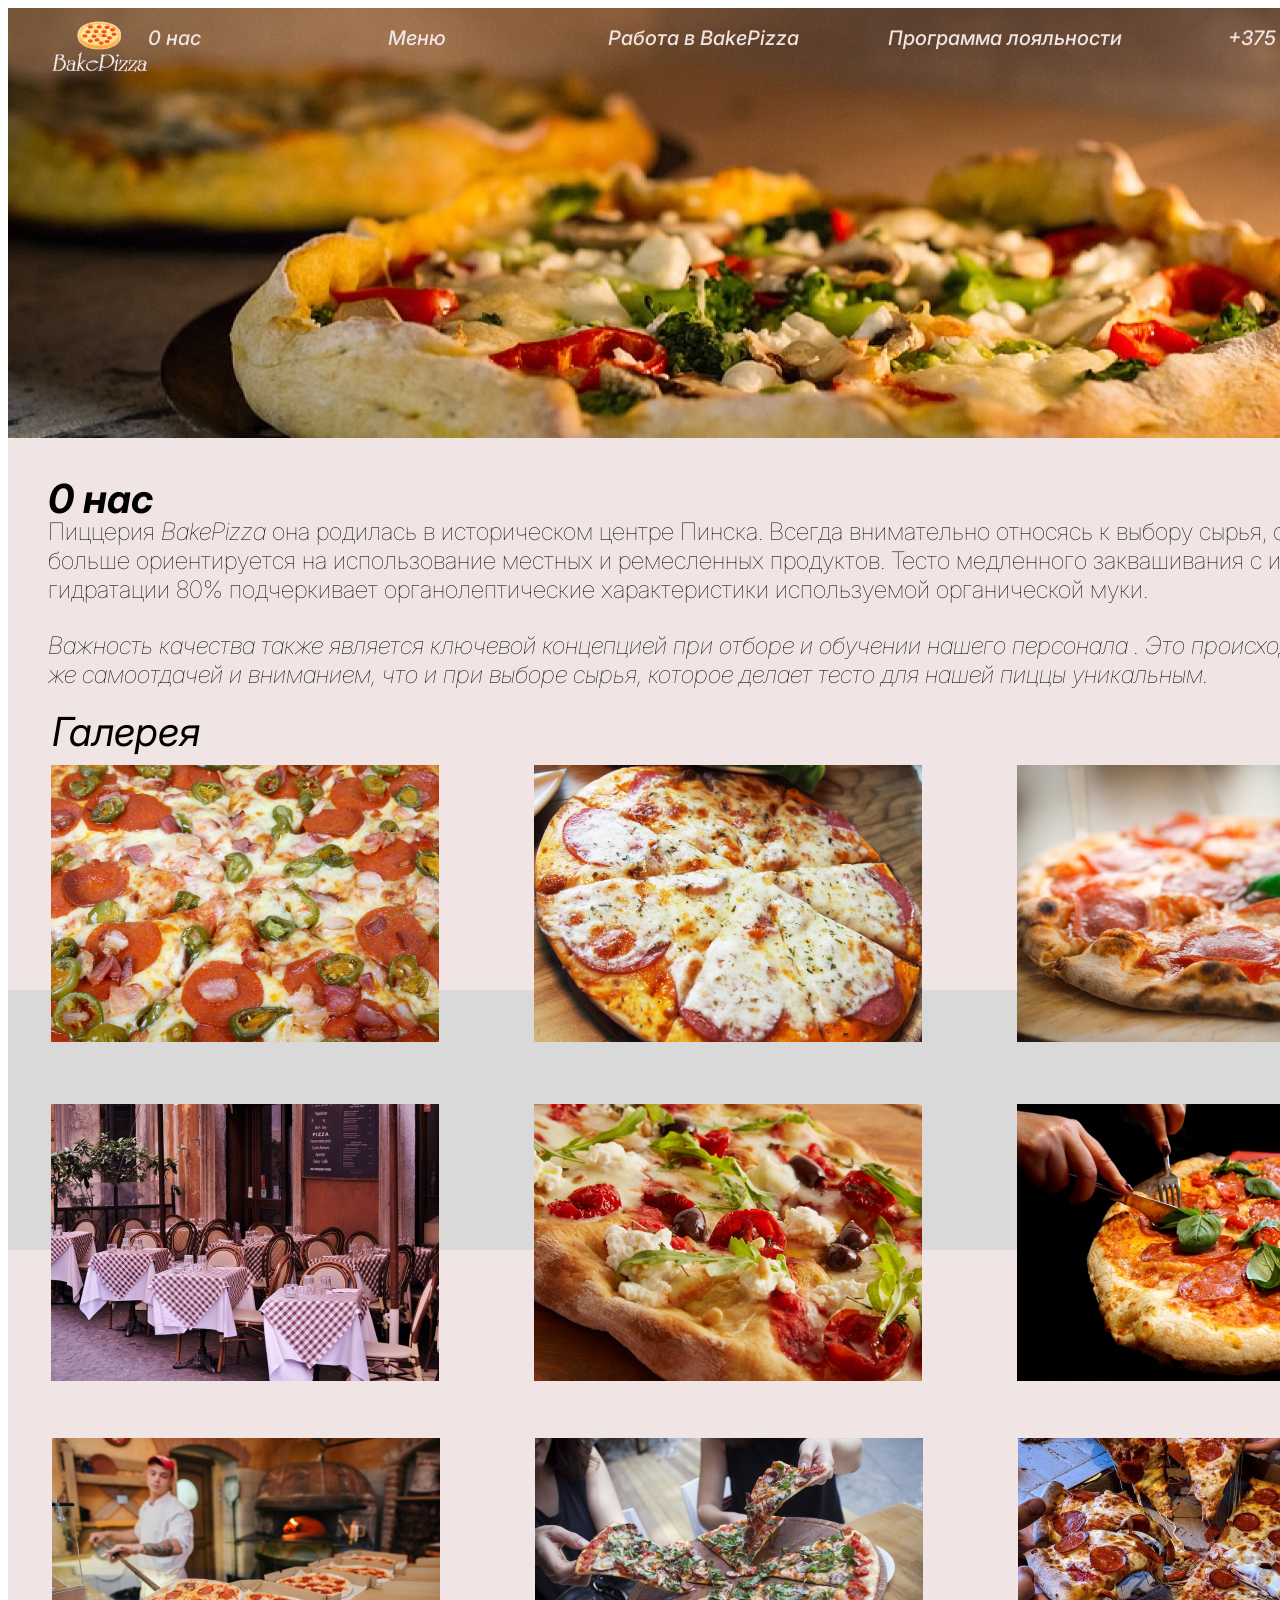
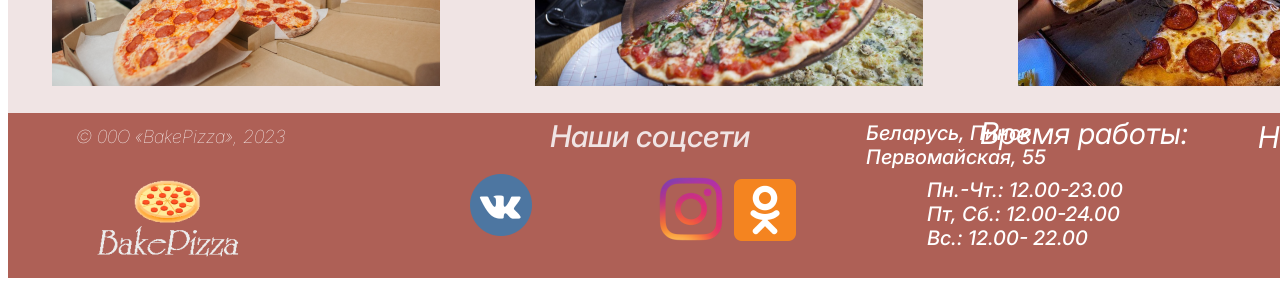
<file: index.html>
<!DOCTYPE html>
<html lang="en">

<head>
    <link rel="stylesheet" href="desk1.css">
    <meta charset="UTF-8">
    <meta http-equiv="X-UA-Compatible" content="IE=edge">
    <meta name="viewport" content="width=device-width, initial-scale=1.0">
    <title>Document</title>
</head>

<body>
    <div class="desktop-1-o-nas screen">
        <div class="overlap-group">
            <img class="rectangle-2 rectangle" src="img1/rectangle-2.png" alt="Rectangle 2" />
            <div class="phone inter-medium-ebb-20px"> +375 (29) 1234567 </div>
            <a href= "desk5.html">
            <div class="text-9 text inter-medium-ebb-20px">Программа лояльности</div></a>
            <a href= "desk4.html">
            <div class="bake-pizza inter-medium-ebb-20px">Работа в BakePizza</div></a>
            <a href="deks2.html">

            <div class="text-11 text inter-medium-ebb-20px">Меню</div></a>
            
            <a href="#text-1">
                <div class="text-12 text inter-medium-ebb-20px">0 нас</div></a>

            </a><img class="logoza-2" src="img1/logoza-2@2x.png" alt="logoza 2" />
        </div>
        <div class="overlap-group3">
            <h1 class="text-1 text inter-semi-bold-black-40px" id="text-1">0 нас</h1>
            <p class="bake-pizza-1">
                <span class="inter-thin-black-24px">Пиццерия </span><span class="span1">BakePizza</span><span
                    class="inter-thin-black-24px">
                    она
                    родилась в историческом центре Пинска. Всегда внимательно относясь к выбору сырья, о
                    все больше ориентируется на использование
                    местных и ремесленных продуктов. Тесто медленного заквашивания с индексом гидратации
                    80% подчеркивает органолептические
                    характеристики используемой органической муки.</span>
            </p>
            <p class="text-3 text inter-thin-black-24px">
                Важность качества также является ключевой концепцией при отборе и обучении нашего
                персонала . Это происходит с той же самоотдачей и
                вниманием, что и при выборе сырья, которое делает тесто для нашей пиццы уникальным.
            </p>
        </div>
        <div class="overlap-group2">
            <div class="text-2 text inter-semi-bold-black-40px">Галерея</div>
            <div class="rectangle-5 rectangle"></div>
            <img class="image-2" src="img1/image-2@2x.png" alt="image 2" /><img class="image-3"
                src="img1/image-3@2x.png" alt="image 3" /><img class="image-4" src="img1/image-4@2x.png"
                alt="image 4" /><img class="image-5" src="img1/image-5@2x.png" alt="image 5" /><img class="image-6"
                src="img1/image-6@2x.png" alt="image 6" /><img class="image-1-1" src="img1/image-1@2x.png"
                alt="image 1" />
        </div>
        <div class="image-container">
            <img class="image-1" src="img1/image-10@2x.png" alt="image 10" /><img class="image-1"
                src="img1/image-11@2x.png" alt="image 11" /><img class="image-12" src="img1/image-12@2x.png"
                alt="image 12" />
        </div>
        <div class="overlap-group1">
            <div class="flex-col">
                <div class="copyright">© 00О «BakePizza», 2023</div>
                <img class="logoza-3" src="/img1/logoza-3@2x.png" alt="logoza 3" />
            </div>
            <div class="overlap-group4">
                <div class="text-4 text">Наши соцсети</div>
                <a href=" https://imgur.com/gallery/BfN4TdT " target="_blank">
                    <div class="frame-3"></div>
                </a><a href=" https://imgur.com/gallery/pp8G8oS " target="_blank">
                    <div class="frame-1"></div>
                </a>
            </div>
            <div class="frame-2">
                <a href=" https://imgur.com/gallery/vfIRNFS " target="_blank"><img class="instagram_png3-1"
                        src="img1/instagram-png3-1@2x.png" alt="instagram_PNG 3 1" /></a>
                <p class="text-5 text inter-medium-white-20px">
                    Пн.-Чт.: 12.00-23.00<br />Пт, Сб.: 12.00-24.00<br />Вс.: 12.00-
                    22.00
                </p>
                <div class="text-6 text inter-medium-white-20px">Беларусь, Пинск<br />Первомайская, 55</div>
            </div>
            <div class="text-7 text inter-normal-white-30px">Время работы:</div>
            <div class="text-8 text inter-normal-white-30px">Наш адрес</div>
        </div>
    </div>

</body>

</html>
</file>
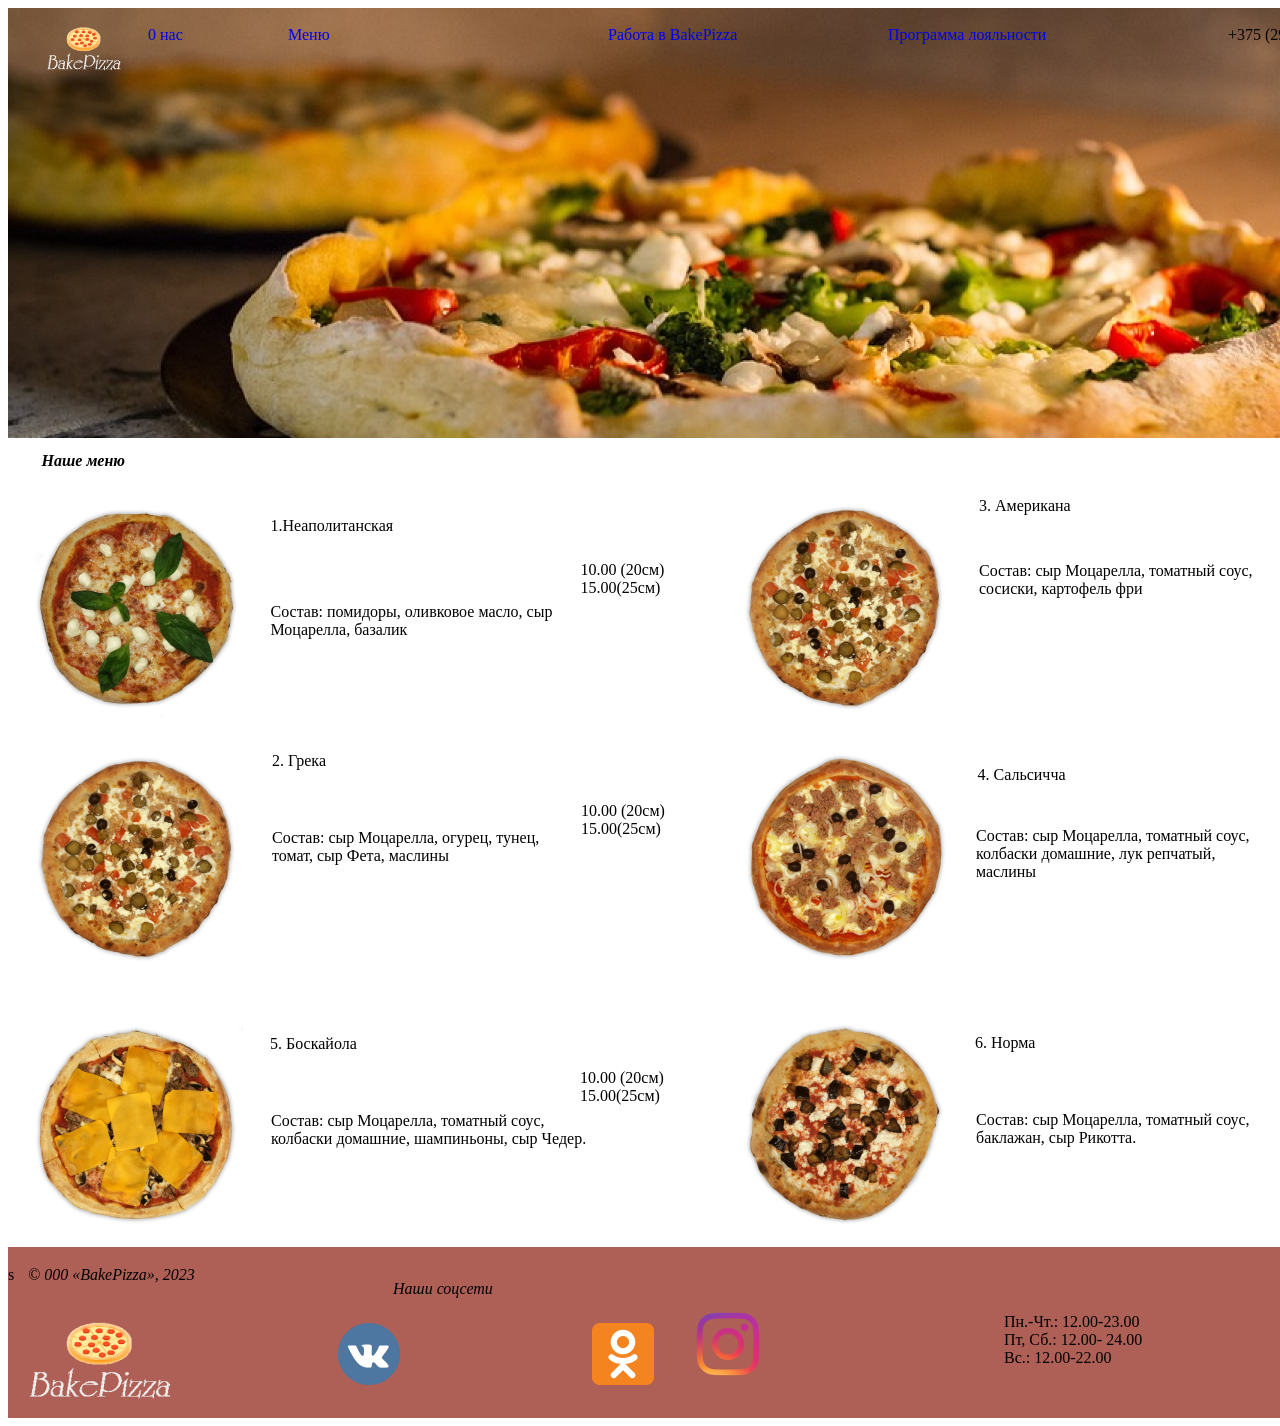
<file: deks2.html>
<!DOCTYPE html>
<html lang="en">

<head>
    <link rel="stylesheet" href="desk2.css">
    <meta charset="UTF-8">
    <meta http-equiv="X-UA-Compatible" content="IE=edge">
    <meta name="viewport" content="width=device-width, initial-scale=1.0">
    <title>Document</title>
</head>

<body>
    <div class="desktop-2-meniu screen">
        <div class="overlap-group">
            <img class="rectangle-6" src="img2/rectangle-6.png" alt="Rectangle 6" />
            <div class="phone inter-medium-ebb-20px"> +375 (29) 1234567 </div>
            <a href="desk4.html">
                <div class="text-25 inter-medium-ebb-20px">Программа лояльности</div>
            </a>
            <a href="desk4.html">
                <div class="bake-pizza inter-medium-ebb-20px">Работа в BakePizza</div>
            </a>
            <a href="deks2.html">
                <div class="text-27 inter-medium-ebb-20px">Меню</div>
            </a>
            <a href="index.html">
                <div class="text-28 inter-medium-ebb-20px">0 нас</div>
            </a>
            <img class="logoza-4" src="img2/logoza-3@2x.png" alt="logoza 4" />
        </div>
        <div class="flex-row">
            <div class="flex-col">
                <div class="overlap-group-container">
                    <div class="overlap-group8">
                        <div class="text-1 inter-medium-black-30px">1.Hеаполитанская</div>
                        <p class="text-3 inter-normal-black-20px">Состав: помидоры, оливковое масло, сыр
                            Моцарелла, базалик</p>
                        <div class="overlap-group3">
                            <h1 class="text-24">Наше меню</h1>
                            <img class="image-16 image-1" src="img2/image-16@2x.png" alt="image 16" />
                        </div>
                    </div>
                    <div class="overlap-group2">
                        <div class="text-10 inter-normal-black-20px">10.00 (20cм)<br />15.00(25cм)</div>
                        <img class="image" src="img2/image-8@2x.png" alt="image 9" />
                    </div>
                </div>
                <div class="flex-row-1 flex-row-3">
                    <img class="image-8 image-1" src="img2/image-8@2x.png" alt="image 8" />
                    <div class="text-container">
                        <div class="text-2 inter-medium-black-30px">2. Грека</div>
                        <p class="text-4 inter-normal-black-20px">Состав: сыр Моцарелла, огурец, тунец,
                            томат, сыр Фета, маслины</p>
                    </div>
                    <div class="overlap-group6">
                        <div class="text-11 inter-normal-black-20px">10.00 (20cм)<br />15.00(25cм)</div>
                        <img class="image" src="img2/image-13@2x.png" alt="image 13" />
                    </div>
                </div>
            </div>
            <div class="text-container-1">
                <div class="text-21 inter-medium-black-30px">3. Американа</div>
                <p class="text-22 inter-normal-black-20px">Состав: сыр Моцарелла, томатный соус,
                    сосиски, картофель фри</p>

                <div class="text-18 inter-medium-black-30px">4. Сальсичча</div>
                <p class="text-19 inter-normal-black-20px">
                    Состав: сыр Моцарелла, томатный соус, колбаски домашние, лук репчатый, маслины
                </p>
            </div>
            <div class="text-container-2">
                <div class="text-23 inter-normal-black-20px">10.00 (20cм)<br />15.00(25cм)</div>
                <div class="text-20 inter-normal-black-20px">10.00 (20cм)<br />15.00(25cм)</div>
            </div>
        </div>
        <div class="flex-row-2 flex-row-3">
            <img class="image-14 image-1" src="img2/image-14@2x.png" alt="image 14" />
            <div class="overlap-group9">
                <div class="text-12 inter-medium-black-30px">5. Боскайола</div>
                <div class="overlap-group4">
                    <p class="text-13 inter-normal-black-20px">
                        Состав: сыр Моцарелла, томатный соус, колбаски домашние, шампиньоны, сыр Чедер.
                    </p>
                    <div class="text-14 inter-normal-black-20px">10.00 (20cм)<br />15.00(25cм)</div>
                    <img class="image-15 image-1" src="img2/image-15@2x.png" alt="image 15" />
                </div>
            </div>
            <div class="overlap-group10">
                <div class="text-15 inter-medium-black-30px">6. Норма</div>
                <div class="text-container-3">
                    <p class="text-16 inter-normal-black-20px">Состав: сыр Моцарелла, томатный соус,
                        баклажан, сыр Рикотта.</p>
                    <div class="text-17 inter-normal-black-20px">10.00 (20cм)<br />15.00(25cм)</div>
                </div>
            </div>
        </div>
        <div class="overlap-group1">
            <div class="overlap-group7">
                <div class="text-5">Наши соцсети</div>s
                <a href="https://imgur.com/gallery/BfN4TdT" target="_blank">
                    <div class="frame-3">
                    </div>
                </a>
                <a href="https://imgur.com/gallery/pp8G8oS" target="_blank">
                    <div class="frame-1">
                    </div>
                </a>
                <div class="copyright">© 000 «BakePizza», 2023</div>
                <img class="logoza-3" src="img2/logoza-3@2x.png" alt="logoza 3" />
            </div>

            <div class="frame-2">
                <a href="https://imgur.com/gallery/vfIRNFS" target="_blank">
                    <img class="instagram_png3-1" src="img2/instagram-png3-1@2x.png" alt="instagram_PNG3 1" /></a>
                <p class="text-6 inter-medium-white-20px">Пн.-Чт.: 12.00-23.00<br />Пт, Сб.: 12.00-
                    24.00<br />Вc.: 12.00-22.00</p>
                <div class="text-7 inter-medium-white-20px">Беларусь, Пинск<br />Первомайская,
                    55</div>
            </div>
            <div class="text-8 inter-normal-white-30px">Время работы:</div>
            <div class="text-9 inter-normal-white-30px">Наш адрес</div>
        </div>
    </div>
</body>

</html>
</file>
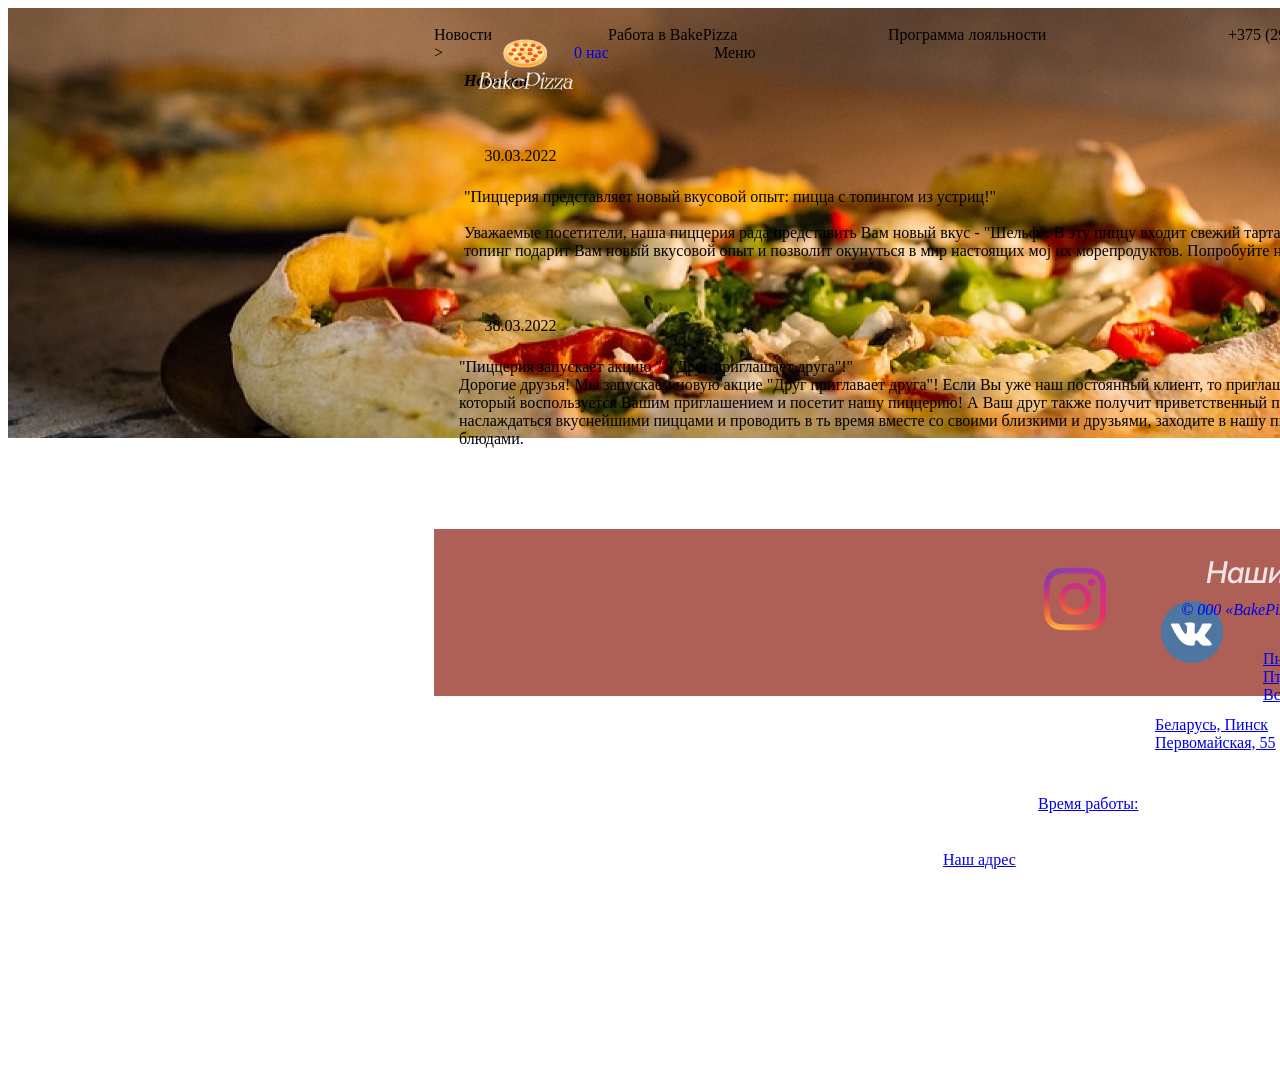
<file: desk3.html>
<!DOCTYPE html>
<html lang="en">

<head>
    <link rel="stylesheet" href="desk3.css">
    <meta charset="UTF-8">
    <meta http-equiv="X-UA-Compatible" content="IE=edge">
    <meta name="viewport" content="width=device-width, initial-scale=1.0">
    <title>Document</title>
</head>

<body>
    <div class="desktop-3-novosti screen">
        <div class="overlap-group">
            <img class="rectangle-6" src="img1/rectangle-2.png" alt="Rectangle 6" />
            <div class="phone inter-medium-ebb-20px"> +375 (29) 1234567 </div>
            <div class="text-9 text inter-medium-ebb-20px">Программа лояльности</div>
            <div class="bake-pizza inter-medium-ebb-28px">Работа в BakePizza</div>
            <a hrefe="desk3.html">
                <div class="text-10 text inter-medium-ebb-20px">Новости<div>
            </a>>
            <div class="text-11 text inter-medium-ebb-20px">Меню</div>
            <a href="index.html">
                <div class="text-12 text inter-medium-ebb-20px">0 нас</div>
            </a>
            <img class="logoza-5" src="img1/logoza-2@2x.png" alt="logoza 5" />
        </div>
        <h1 class="text-6 text">Новости</h1>
        <div class="overlap-group2">
            <p class="text-7 text inter-semi-bold-black-20px">
                "Пиццерия представляет новый вкусовой опыт: пицца с топингом из устриц!" &nbsp;&nbsp;
                <br>
                <br />Уважаемые посетители, наша пиццерия рада представить Вам новый вкус - "Шельф". В эту пиццу входит
                свежий тартар из устриц,
                сливочный соус, ромен-салат, мягкий сыр и морские водоросли. Этот топинг подарит Вам новый вкусовой
                опыт и позволит окунуться в мир
                настоящих мој
                их морепродуктов. Попробуйте нашу новинку и наслаждайтесь поистине изысканным вкусом!
            </p>
            <p class="text-8 text inter-semi-bold-black-20px">
                <br />"Пиццерия запускает акцию ",
                "Друг приглашает друга"!"&nbsp;&nbsp;<br />Дорогие друзья! Мы запускаем
                новую акцие "Друг приглавает
                друга"! Если Вы уже наш постоянный клиент, то приглашайте своих друзей и получайте скидку на пиццу в
                размере 20% за каждого друга,
                который воспользуется Вашим приглашением и посетит нашу пиццерию! А Ваш друг также получит
                приветственный подарок - бесплатную порцию
                чесночного хлеба! Не упустите возможность наслаждаться вкуснейшими пиццами и проводить в
                ть время вместе со
                своими близкими и друзьями,
                заходите в нашу пиццерию в любое время и наслаждайтесь уютной атмосферой и изысканными блюдами.
            </p>
            <div class="date inter-semi-bold-black-20px">30.03.2022</div>
            <div class="date-1 inter-semi-bold-black-20px">38.03.2022</div>
        </div>
        <div class="overlap-group1">
            <div class="overlap-group3">
                <div class="text-1 text">Наши соцсети</div>
                <a href=" https://ingur.com/gallery/BrN4TaT " target="_blank">
                    <div class="frame-4"></div>
                </a>
                <a href=" https://imgur.com/gallery/ppBGBoS " target="_blank">
                    <div class="frame-6">
                        </div< /s>
                        <div class="copyright">© 000 «BakePizza», 2023</div>
                        <ing class="logoza-4" src="logoza-4-1.png" alt="logoza 4" />
                    </div>
                    <div class="frame-5">
                        <a href=" https://imgur.com/gallery/vfIRNFS " target="_blank">
                            <img class="instagram_png3-1" src="img1/instagram-png3-1@2x.png"
                                alt="instagram_PNG3 1" /></s>
                            <p class="text-2 text inter-medium-white-20px">
                                Пн.-Чт.: 12.00-23.00<br />Пт, Сб.: 12.00-24.00<br />Вс.: 12.00-22.00
                            </p>
                            <div class="text-3 text inter-nediun-white-20px">Беларусь, Пинск<br />Первомайская, 55</div>
                    </div>
                    <div class="text-4 text inter-normal-white-30px">Время работы:</div>
                    <div class="text-5 text inter-normal-white-30px">Наш адрес</div>
            </div>
        </div>
</body>

</html>
</file>
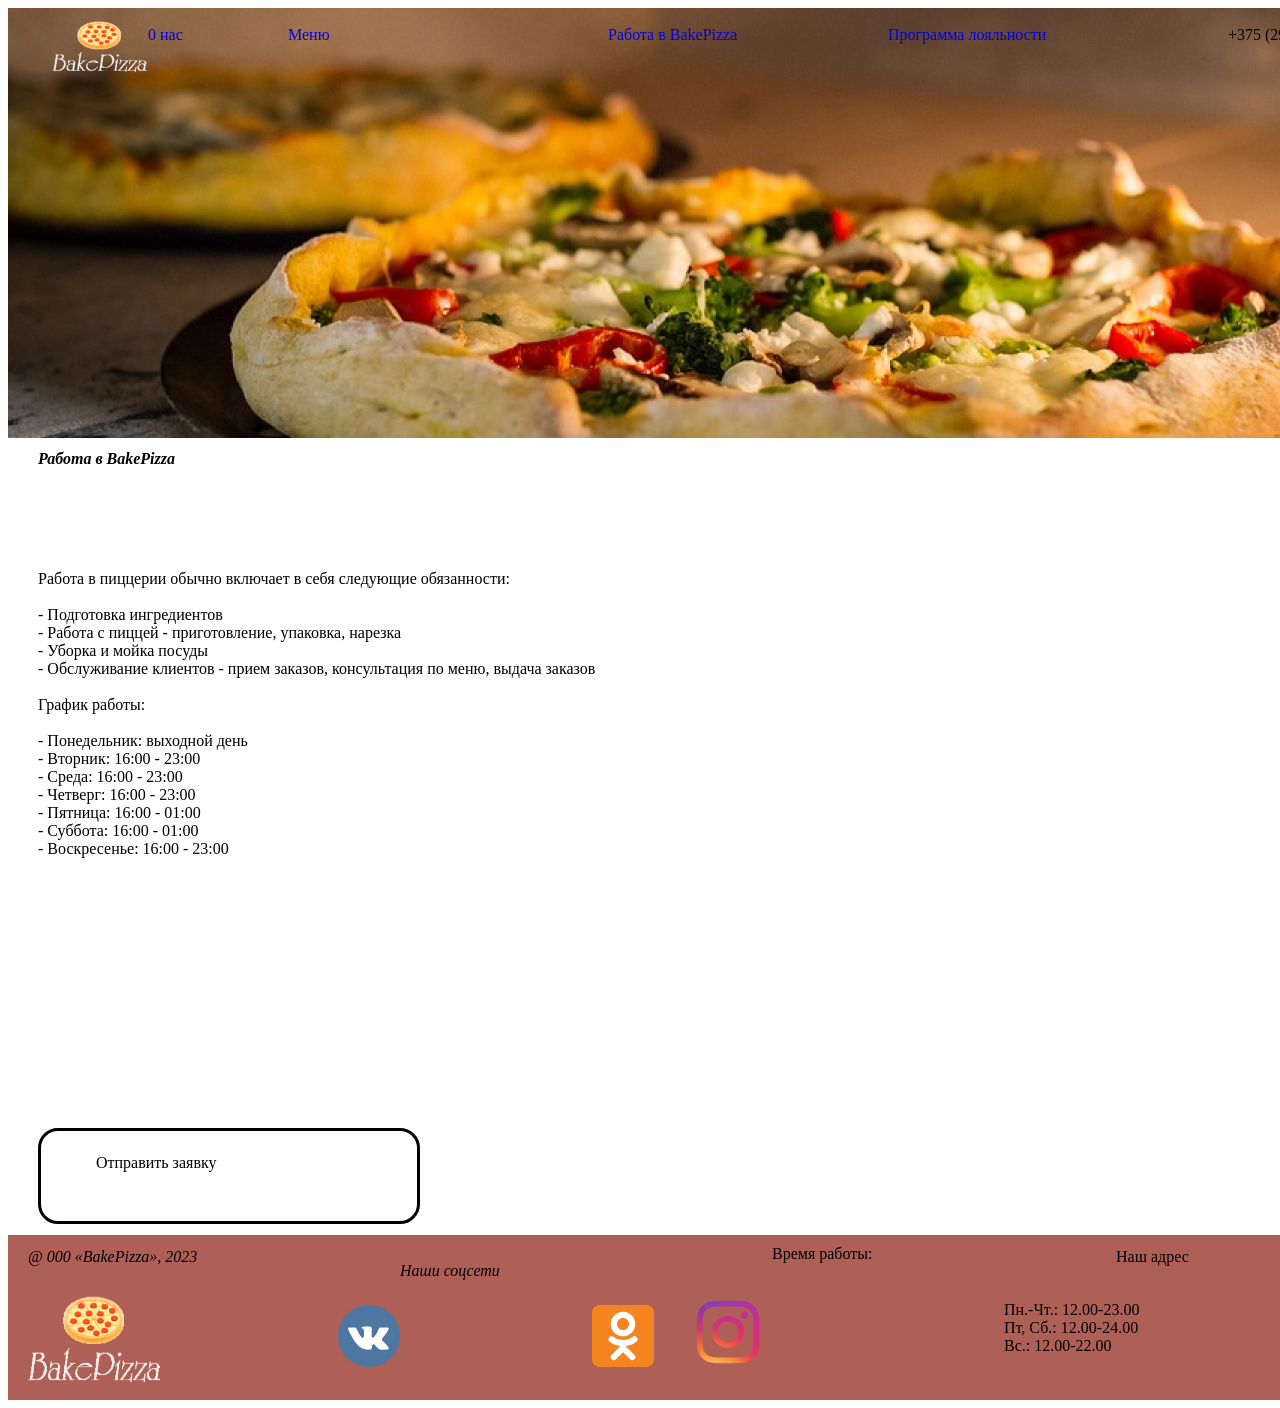
<file: desk4.html>
<!DOCTYPE html>
<html lang="en">

<head>
    <link rel="stylesheet" href="desk4.css">
    <meta charset="UTF-8">
    <meta http-equiv="X-UA-Compatible" content="IE=edge">
    <meta name="viewport" content="width=device-width, initial-scale=1.0">
    <title>Document</title>
</head>

<body>
    <div class="desktop-4-rabota screen">
        <div class="overlap-group2">
            <img class=" rectangle-6 rectangle" src="img2/rectangle-6.png" alt="Rectangle 6" />
            <div class="phone inter-medium-ebb-20px"> +375 (29) 1234567 </div>
            <a href="desk5.html">
                <div class="text-8 text inter-medium-ebb-20px">Программа лояльности</div>
            </a>
            <a href="desk4.html">
                <div class="bake-pizza inter-medium-ebb-20px">Работа в BakePizza</div>
            </a>
            <a href="deks2.html">
                <div class="text-10 text inter-medium-ebb-20px">Меню</div>
            </a>
            <a href="index.html">
                <div class="text-11 text inter-medium-ebb-20px">0 нас</div>
            </a>
            <img class="logoza-4" src="img2/logoza-4@2x.png" alt="logoza 4" />
        </div>
        <h1 class="bake-pizza-1">Работа в BakePizza</h1>
        <p class="text-7 text">
            Работа в пиццерии обычно включает в себя следующие обязанности: <br />
            <br />- Подготовка ингредиентов <br />- Работа с пиццей - приготовление, упаковка, нарезка <br />- Уборка и
            мойка посуды <br />-
            Обслуживание клиентов - прием заказов, консультация по меню, выдача заказов<br /><br />График работы: <br />
            <br />- Понедельник: выходной день <br />- Вторник: 16:00 - 23:00 <br />- Среда: 16:00 - 23:00 <br />-
            Четверг:
            16:00 - 23:00 <br />-
            Пятница: 16:00 - 01:00 <br />- Суббота: 16:00 - 01:00 <br />- Воскресенье: 16:00 - 23:00
        </p>
        <div class="overlap-group1">
            <div class="rectangle-9 rectangle"></div>
            <div class="text-1 text">Наши соцсети</div>
            <a href=" https://imgur.com/gallery/BfN4TdT " target="_blank">
                <div class="frame-7"></div>
            </a>
            <div class="frame-8">
                <a href=" https://imgur.com/gallery/vfIRNFS " target="_blank"><img class="instagram_png3-1"
                        src="img1/instagram-png3-1@2x.png" alt="instagram_PNG3 1" /></a>
                <p class="text-2 text inter-medium-white-20px">
                    Пн.-Чт.: 12.00-23.00<br />Пт, Сб.: 12.00-24.00<br />Вс.: 12.00-22.00
                </p>
                <div class="text-3 text inter-medium-white-20px">Беларусь, Пинск<br />Первомайская, 55</div>
            </div>
            <a href="https://imgur.com/gallery/pp8G8oS" target="_blank">
                <div class="frame-9"></div>
            </a>
            <div class="copyright">@ 000 «BakePizza», 2023</div>
            <img class="logoza-5" src="img2/logoza-3@2x.png" alt="logoza 5" />
            <div class="text-4 text inter-normal-white-30px">Время работы:</div>
            <div class="text-5 text inter-normal-white-30px">Наш адрес</div>
            <div class="overlap-group">
                <div class="rectangle-12 rectangle"></div>
                <div class="text-6 text">Отправить заявку</div>
            </div>
        </div>
    </div>
</body>

</html>
</file>
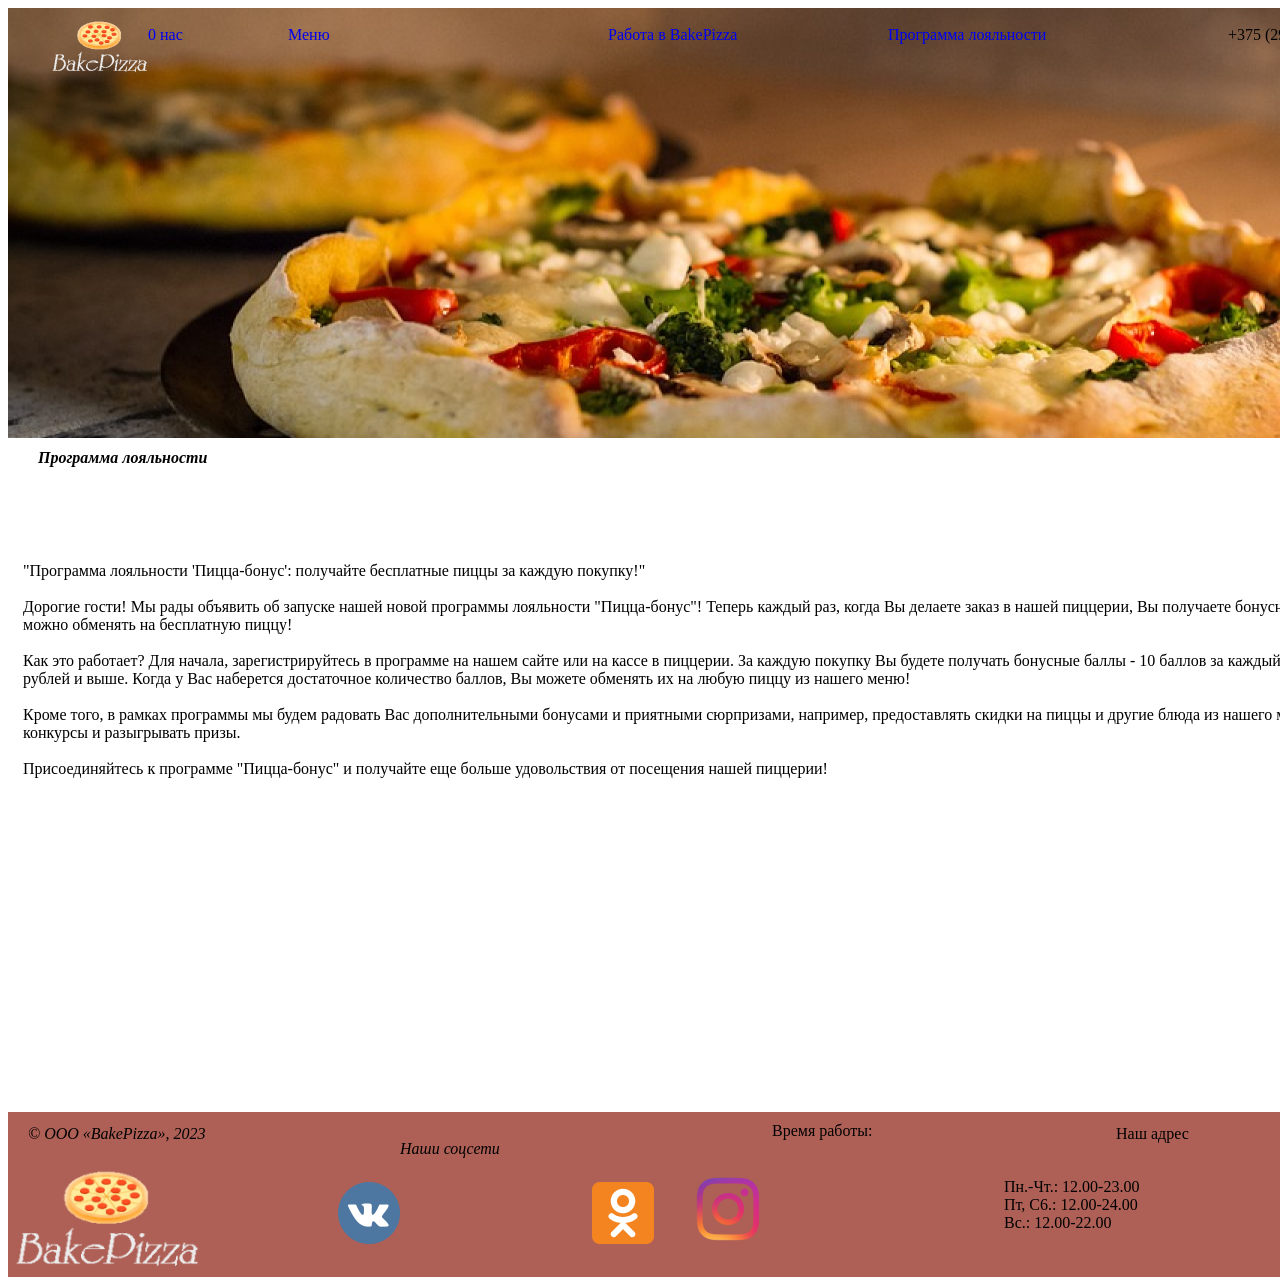
<file: desk5.html>
<!DOCTYPE html>
<html lang="en">

<head>
    <link rel="stylesheet" href="desk5.css">
    <meta charset="UTF-8">
    <meta http-equiv="X-UA-Compatible" content="IE=edge">
    <meta name="viewport" content="width=device-width, initial-scale=1.0">
    <title>Document</title>
</head>

<body>
    <div class="desktop-5-progr-loialnosti screen">
        <div class="overlap-group1">
            <img class="rectangle-6 rectangle" src="img2/rectangle-6.png" alt="Rectangle 6" />
            <div class="phone inter-medium-ebb-20px"> +375 (29) 1234567 </div>
            <a href="desk5.html">
                <div class="text-8 text inter-medium-ebb-20px">Прогpамма
                    лояльности</div>
            </a>
            <a href="desk4.html">
                <div class="bake-pizza inter-medium-ebb-20px">Работа в BakePizza</div>
            </a>
            <a href="deks2.html">
                <div class="text-10 text inter-medium-ebb-20px">Меню</div>
            </a>
            <a href="index.html">
                <div class="text-11 text inter-medium-ebb-20px">0 нас</div>
            </a>
            <img class="logoza-4" src="img1/logoza-2@2x.png" alt="logoza 4" />
        </div>
        <h1 class="text-6 text">Программа лояльности</h1>
        <p class="text-7 text">
            "Программа лояльности 'Пицца-бонус': получайте бесплатные пиццы за каждую покупку!"&nbsp;&nbsp;<br />
            <br />Дорогие гости! Мы рады объявить об запуске нашей новой программы лояльности "Пицца-бонус"! Теперь
            каждый
            раз, когда Вы делаете
            заказ в нашей пиццерии, Вы получаете бонусные баллы, которые можно обменять на бесплатную пиццу!
            &nbsp;&nbsp;<br />
            <br />Как это работает? Для начала, зарегистрируйтесь в программе на нашем сайте или на кассе в пиццерии. За
            каждую покупку Вы будете
            получать бонусные баллы - 10 баллов за каждый заказ на сумму 500 рублей и выше. Когда у Вас наберется
            достаточное количество баллов, Вы
            можете обменять их на любую пиццу из нашего меню!&nbsp;&nbsp;<br />
            <br />Кроме того, в рамках программы мы будем радовать Вас дополнительными бонусами и приятными сюрпризами,
            например, предоставлять
            скидки на пиццы и другие блюда из нашего меню, устраивать конкурсы и разыгрывать призы.&nbsp; &nbsp;<br />
            <br />Присоединяйтесь к программе "Пицца-бонус" и получайте еще больше удовольствия от посещения нашей
            пиццерии!
        </p>
        <div class="overlap-group">
            <div class="rectangle-9 rectangle"></div>
            <div class="text-1 text">Наши соцсети</div>
            <a href="https://imgur.com/gallery/BfN4TdT" target="_blank">
                <div class="frame-7"></div>
            </a>
            <div class="frame-8">
                <a href="https://imgur.com/gallery/vfIRNFS" target="_blank"><img class="instagram_png3-1"
                        src="img1/instagram-png3-1@2x.png" alt="instagram_PNG3 1" /></a>
                <p class="text-2 text inter-medium-white-20px">
                    Пн.-Чт.: 12.00-23.00<br />Пт, С6.: 12.00-24.00<br />Вс.: 12.00-22.00
                </p>
                <div class="text-3 text inter-medium-white-20px">Беларусь, Пинск<br />Первомайская, 55</div>
            </div>
            <a href="https://imgur.com/gallery/pp8G8oS" target="_blank">
                <div class="frame-9"></div>
            </a>
            <div class="copyright">© OOO «BakePizza», 2023</div>
            <img class="logoza-5" src="img2/logoza-4@2x.png" alt="logoza 5" />
            <div class="text-4 text inter-normal-white-30px">Время работы:</div>
            <div class="text-5 text inter-normal-white-30px">Наш адрес</div>
        </div>
    </div>
</body>

</html>
</file>
<file: desk1.css>
@import url(" https://fonts.googleapis.com/css?family=Inter: 400italic, 100, 600italic, 600, 500 italic, 100italic, 500,400");

.desktop-1-o-nas {
    align-items: flex-start;
    background-color: #F0E4E4;
    border: 1px none;
    display: flex;
    flex-direction: column;
    height: 1870px;
    overflow: hidden;
    width: 1440px;
}

div {
    margin: 0px auto;
}

head {
    margin: 0px auto;
}

.hidden,
.hidden * {
    pointer-events: none;
    visibility: hidden;
}

.overlap-group2 {
    height: 674px;
    margin-top: 13px;
    position: relative;
    width: 1533px;
}

.image-4 {
    height: 277px;
    left: 526px;
    object-fit: cover;
    position: absolute;
    top: 397px;
    width: 388px;
}

.text-2 {
    left: 44px;
    position: absolute;
    top: 0;
    width: 238px;
    font-size: 40px;
    font-style: italic;
    font-family: 'Inter';
    color: #000000;
}

.desktop-1-o-nas .text {
    letter-spacing: 0;
    line-height: normal;
}

.rectangle-5 {
    background-color: #d9d9d9;
    height: 260px;
    top: 283px;
    width: 1533px;
}

.desktop-1-o-nas .rectangle {
    left: 0;
    position: absolute;
}

.image-6 {
    height: 277px;
    left: 43px;
    object-fit: cover;
    position: absolute;
    top: 397px;
    width: 388px;
}

.image-2 {
    height: 277px;
    left: 526px;
    object-fit: cover;
    position: absolute;
    top: 58px;
    width: 388px;
}

.image-1-1 {
    height: 277px;
    left: 43px;
    object-fit: cover;
    position: absolute;
    top: 58px;
    width: 388px;
}

.image-5 {
    height: 277px;
    left: 1009px;
    object-fit: cover;
    position: absolute;
    top: 397px;
    width: 389px;
}

.image-3 {
    height: 277px;
    left: 1009px;
    object-fit: cover;
    position: absolute;
    top: 58px;
    width: 389px;
}

.overlap-group {
    height: 430px;
    position: relative;
    width: 1517px;
}

.text-12 {
    cursor: pointer;
    left: 140px;
    position: absolute;
    top: 18px;
    width: 100px;

    font-family: 'Inter';
    font-style: italic;
    font-weight: 500;
    font-size: 20px;
    line-height: 24px;

    color: #F0E4E4;

}


.bake-pizza {
    left: 600px;
    letter-spacing: 0;
    line-height: normal;
    position: absolute;
    top: 18px;
    width: 195px;

    font-family: 'Inter';
    font-style: italic;
    font-weight: 500;
    font-size: 20px;
    line-height: 24px;

    color: #F0E4E4;

}

.rectangle-2 {
    height: 430px;
    object-fit: cover;
    top: 0;
    width: 1440px;
}

.text-11 {
    left: 380px;
    position: absolute;
    top: 18px;
    width: 106px;
    cursor: pointer;

    font-family: 'Inter';
    font-style: italic;
    font-weight: 500;
    font-size: 20px;
    line-height: 24px;

    color: #F0E4E4;

}

.logoza-2 {
    height: 60px;
    left: 40px;
    position: absolute;
    top: 11px;
    width: 100px;
}

.phone {
    left: 1220px;
    letter-spacing: 0;
    line-height: normal;
    position: absolute;
    top: 18px;
    width: 297px;

    font-family: 'Inter';
    font-style: italic;
    font-weight: 500;
    font-size: 20px;
    line-height: 24px;

    color: #F0E4E4;

}

.text-9 {
    left: 880px;
    position: absolute;
    top: 18px;
    width: 241px;

    font-family: 'Inter';
    font-style: italic;
    font-weight: 500;
    font-size: 20px;
    line-height: 24px;

    color: #F0E4E4;

}

.image-container {
    align-items: flex-start;
    align-self: center;
    display: flex;
    gap: 95px;
    margin-left: 1px;
    margin-top: 57px;
    min-width: 1355px;
}

.image-12 {
    height: 248px;
    object-fit: cover;
    width: 389px;
    left: 43px;
    position: relative;
}

.image-1 {
    height: 248px;
    object-fit: cover;
    width: 388px;
    left: 43px;
    position: relative;
}

.overlap-group1 {
    align-items: flex-start;
    background-color: #ae6056;
    display: flex;
    height: 165px;
    margin-top: 27px;
    min-width: 1440px;
}

.text-7 {
    margin-top: 10px;
    min-height: 44px;
    width: 232px;
    position: absolute;
    width: 232px;
    height: 44px;
    left: 980px;
    top: 1705px;

    font-family: 'Inter';
    font-style: italic;
    font-weight: 400;
    font-size: 30px;
    line-height: 36px;

    color: #FFFFFF;
}

.text-8 {
    position: absolute;
    width: 232px;
    height: 44px;
    left: 1258px;
    top: 1719px;

    font-family: 'Inter';
    font-style: italic;
    font-weight: 400;
    font-size: 30px;
    line-height: 36px;

    color: #FFFFFF;
}

.frame-2 {
    align-items: flex-end;
    align-self: center;
    display: flex;
    justify-content: flex-end;
    margin-left: 30px;
    margin-top: 11px;
    min-width: 88px;
}

.text-5 {
    margin-bottom: -13px;
    margin-left: 232px;
    min-height: 79px;
    width: 214px;

    font-family: 'Inter';
    font-style: italic;
    font-weight: 500;
    font-size: 20px;
    line-height: 24px;
    position: relative;
    color: #FFFFFF;
    left: -250px;
}

.instagram_png3-1 {
    cursor: pointer;
    height: 88px;
    margin-bottom: -13px;
    object-fit: cover;
    width: 88px;
    left: -210px;
    position: relative;
}

.text-6 {
    position: absolute;
    width: 214px;
    height: 79px;
    right: 200px;
    bottom: -900px;

    font-family: 'Inter';
    font-style: italic;
    font-weight: 500;
    font-size: 20px;
    line-height: 24px;

    color: #FFFFFF;
}

.flex-col {
    align-items: flex-start;
    align-self: flex-end;
    display: flex;
    flex-direction: column;
    gap: 17px;
    min-height: 152px;
    width: 280px;
}

.copyright {
    align-self: flex-end;
    color: #FFFFFF;
    font-family: 'Inter';
    font-size: 18px;
    font-style: italic;
    font-weight: 100;
    letter-spacing: 0;
    line-height: 22px;
    min-height: 30px;
    width: 260px;
}

.logoza-3 {
    position: relative;
    width: 200px;
    height: 105px;
    left: 20px;
    top: 0px;
}

.overlap-group4 {
    align-self: center;
    height: 189px;
    margin-bottom: 10px;
    margin-left: 50px;
    position: relative;
    width: 316px;
}

.frame-3 {
    background-image: url(img1/odnoklassniki-1@2x.png);
    background-position: 50% 50%;
    background-size: cover;
    cursor: pointer;
    height: 62px;
    left: 154px;
    position: relative;
    top: 47px;
    width: 62px;
}

.frame-1 {
    background-image: url(img1/vk-1@2x.png );
    background-position: 50% 50%;
    background-size: cover;
    cursor: pointer;
    height: 62px;
    left: -110px;
    position: relative;
    top: -20px;
    width: 62px;
}

.text-4 {
    color: #F0E4E4;
    font-family: 'Inter';
    font-size: 30px;
    font-style: italic;
    font-weight: 500;
    left: 50px;
    position: relative;
    top: 22px;
    width: 223px;
}

.overlap-group3 {
    align-self: center;
    height: 247px;
    margin-top: 9px;
    position: relative;
    width: 1360px;
}

.bake-pizza-1 {
    color: #000000;
    font-family: 'Inter';
    font-size: 24px;
    font-weight: 100;
    left: 0;
    letter-spacing: 0;
    line-height: normal;
    position: absolute;
    top: 46px;
    width: 1360px;
}

.span1 {
    font-style: italic;
}

.text-1 {
    left: 0;
    position: absolute;
    top: 0;
    width: 379px;
    font-size: 40px;
    font-style: italic;
    font-family: 'Inter';
    color: #000000;
}

.text-3 {
    left: 0;
    position: absolute;
    top: 160px;
    width: 1358px;
    font-family: 'Inter';
    font-style: italic;
    font-weight: 100;
    font-size: 24px;
    line-height: 29px;
}
</file>
<file: desk2.css>
@import url(" https://fonts.googleapis.com/css?family=Inter: 400italic, 100, 600italic, 600, 500 italic, 100italic, 500,400");

.desktop-2-meniu {
    align-items: flex-end;
    background-color: var(--white);
    border: 1px none;
    display: flex;
    flex-direction: column;
    height: 1410px;
    overflow: hidden;
    width: 1440px;
}

div {
    margin: 0px auto;
}

head {
    margin: 0px auto;
}

.hidden,
.hidden * {
    pointer-events: none;
    visibility: hidden;
}

.overlap-group1 {
    align-items: flex-start;
    background-color: #ae6056;
    display: flex;
    height: 165px;
    margin-top: 15px;
    min-width: 1440px;
    padding: 4px 0;
}

.overlap-group7 {
    align-self: flex-end;
    height: 148px;
    position: relative;
    width: 646px;
}

.frame-3 {
    background-image: url(img2/odnoklassniki-1@2x.png);
    background-position: 50% 50%;
    background-size: cover;
    cursor: pointer;
    height: 62px;
    left: 584px;
    position: absolute;
    top: 57px;
    width: 62px;
}

.copyright {
    color: var(--white);
    font-family: var(--font-family-inter);
    font-size: var(--font-sizes);
    font-style: italic;
    font-weight: 100;
    left: 20px;
    letter-spacing: 0;
    line-height: normal;
    position: absolute;
    top: 0;
    width: 343px;
}

.text-5 {
    color: var(--ebb);
    font-family: var(--font-family-inter);
    font-size: var(--font-size-1);
    font-style: italic;
    font-weight: 500;
    left: 385px;
    letter-spacing: 0;
    line-height: normal;
    position: absolute;
    top: 14px;
    width: 223px;
}

.frame-1 {
    background-image: url(img2/vk-1@2x.png);
    background-position: 50% 50%;
    background-size: cover;
    cursor: pointer;
    height: 62px;
    left: 330px;
    position: absolute;
    top: 57px;
    width: 62px;
}

.logoza-3 {
    height: 106px;
    left: 0;
    position: absolute;
    top: 42px;
    width: 192px;
}

.text-8 {
    letter-spacing: 0;
    line-height: normal;
    margin-top: px;
    min-height: 44px;
    width: 232px;
}

.text-9 {
    letter-spacing: 0;
    line-height: normal;
    margin-left: 112px;
    margin-top: 9px;
    min-height: 44px;
    width: 232px;
}

.frame-2 {
    align-items: flex-end;
    align-self: center;
    display: flex;
    justify-content: flex-end;
    margin-left: 30px;
    margin-top: 11px;
    min-width: 88px;
}

.instagram_png3-1 {
    cursor: pointer;
    height: 88px;
    margin-bottom: -13px;
    object-fit: cover;
    width: 88px;
}

.text-7 {
    letter-spacing: 0;
    line-height: normal;
    margin-bottom: -9px;
    margin-left: 124px;
    min-height: 79px;
    width: 214px;
}

.text-6 {
    letter-spacing: 0;
    line-height: normal;
    margin-bottom: -13px;
    margin-left: 232px;
    min-height: 79px;
    width: 214px;
}

.overlap-group {
    height: 430px;
    margin-right: -77px;
    position: relative;
    width: 1517px;
}

.text-26 {
    left: 426px;
    letter-spacing: 0;
    line-height: normal;
    position: absolute;
    top: 18px;
    width: 134px;
}

.text-28 {
    left: 140px;
    letter-spacing: 0;
    line-height: normal;
    position: absolute;
    top: 18px;
    width: 100px;
}

.phone {
    left: 1220px;
    letter-spacing: 0;
    line-height: normal;
    position: absolute;
    top: 18px;
    width: 297px;
}

.bake-pizza {
    left: 600px;
    letter-spacing: 0;
    line-height: normal;
    position: absolute;
    top: 18px;
    width: 195px;
}

.text-27 {
    cursor: pointer;
    left: 280px;
    letter-spacing: 0;
    line-height: normal;
    position: absolute;
    top: 18px;
    width: 106px;
}

.text-25 {
    left: 880px;
    letter-spacing: 0;
    line-height: normal;
    position: absolute;
    top: 18px;
    width: 241px;
}

.logoza-4 {
    height: 60px;
    left: 28px;
    position: absolute;
    top: 11px;
    width: 100px;
}

.rectangle-6 {
    height: 430px;
    left: 0;
    object-fit: cover;
    position: absolute;
    top: 0;
    width: 1440px;
}

.flex-row {
    align-items: center;
    display: flex;
    height: 527px;
    margin-right: -4px;
    margin-top: 10px;
    min-width: 1425px;
}

.text-container-1 {
    align-items: flex-start;
    display: flex;
    flex-direction: column;
    margin-left: 24px;
    margin-top: 26px;
    min-height: 411px;
    width: 291px;
}

.text-21 {
    letter-spacing: 0;
    line-height: normal;
    margin-left: 4px;
    min-height: 41px;
    width: 286px;
}

.text-19 {
    letter-spacing: 0;
    line-height: normal;
    margin-left: 1px;
    margin-top: 20px;
    min-height: 97px;
    width: 287px;
}

.text-18 {
    letter-spacing: 0;
    line-height: normal;
    margin-top: 91px;
    min-height: 41px;
    width: 286px;
}

.text-22 {
    letter-spacing: 0;
    line-height: normal;
    margin-left: 4px;
    margin-top: 24px;
    min-height: 97px;
    width: 287px;
}

.text-container-2 {
    align-items: flex-start;
    display: flex;
    flex-direction: column;
    gap: 168px;
    margin-bottom: 12px;
    margin-left: 19px;
    min-height: 297px;
    width: 167px;
}

.text-20 {
    letter-spacing: 0;
    line-height: normal;
    min-height: 48px;
    width: 164px;
}

.text-23 {
    letter-spacing: 0;
    line-height: normal;
    margin-left: 3px;
    min-height: 81px;
    width: 164px;
}

.flex-col {
    align-items: flex-start;
    display: flex;
    flex-direction: column;
    gap: 29px;
    min-height: 527px;
    width: 924px;
}

.overlap-group-container {
    align-items: flex-end;
    display: flex;
    gap: 23px;
    min-width: 923px;
}

.overlap-group2 {
    height: 220px;
    position: relative;
    width: 370px;
}

.image {
    height: 220px;
    left: 156px;
    object-fit: cover;
    position: absolute;
    top: 0;
    width: 214px;
}

.text-10 {
    left: 0;
    letter-spacing: 0;
    line-height: normal;
    position: absolute;
    top: 63px;
    width: 164px;
}

.overlap-group8 {
    height: 276px;
    position: relative;
    width: 530px;
}

.text-1 {
    left: 243px;
    letter-spacing: 0;
    line-height: normal;
    position: absolute;
    top: 75px;
    width: 286px;
}

.text-3 {
    left: 243px;
    letter-spacing: 0;
    line-height: normal;
    position: absolute;
    top: 145px;
    width: 287px;
}

.overlap-group3 {
    height: 276px;
    left: 0;
    position: absolute;
    top: 0;
    width: 272px;
}

.desktop-2-meniu .image-1 {
    object-fit: cover;
    width: 214px;
}

.image-16 {
    height: 214px;
    left: 0;
    position: absolute;
    top: 62px;
}

.text-24 {
    color: var(--black);
    font-family: var(--font-family-inter);
    font-size: var(--font-size-xl);
    font-style: italic;
    font-weight: 600;
    left: 14px;
    letter-spacing: 0;
    line-height: normal;
    position: absolute;
    top: 0;
    width: 258px;
}

.flex-row-1 {
    height: 222px;
    margin-left: 2px;
    min-width: 922px;
}

.desktop-2-meniu .flex-row-3 {
    align-items: flex-start;
    display: flex;
}

.text-container {
    align-items: flex-start;
    align-self: center;
    display: flex;
    flex-direction: column;
    gap: 20px;
    margin-bottom: 22px;
    margin-left: 28px;
    min-height: 158px;
    width: 288px;
}

.text-2 {
    letter-spacing: 0;
    line-height: normal;
    min-height: 41px;
    width: 286px;
}

.text-4 {
    letter-spacing: 0;
    line-height: normal;
    margin-left: 1px;
    min-height: 97px;
    width: 287px;
}

.image-8 {
    align-self: flex-end;
    height: 220px;
}

.overlap-group6 {
    height: 220px;
    margin-left: 22px;
    position: relative;
    width: 370px;
}

.text-11 {
    left: 0;
    letter-spacing: 0;
    line-height: normal;
    position: absolute;
    top: 55px;
    width: 164px;
}

.flex-row-2 {
    height: 218px;
    margin-right: -1px;
    margin-top: 49px;
    min-width: 1420px;
}

.overlap-group9 {
    height: 214px;
    margin-left: 27px;
    position: relative;
    width: 681px;
}

.text-12 {
    left: 0;
    letter-spacing: 0;
    line-height: normal;
    position: absolute;
    top: 17px;
    width: 286px;
}

.overlap-group4 {
    height: 214px;
    left: 1px;
    position: absolute;
    top: 0;
    width: 680px;
}

.text-13 {
    left: 0;
    letter-spacing: 0;
    line-height: normal;
    position: absolute;
    top: 78px;
    width: 329px;
}

.image-15 {
    height: 214px;
    left: 466px;
    position: absolute;
    top: 0;
}

.text-14 {
    left: 309px;
    letter-spacing: 0;
    line-height: normal;
    position: absolute;
    top: 51px;
    width: 164px;
}

.image-14 {
    align-self: flex-end;
    height: 214px;
}

.overlap-group10 {
    align-self: center;
    height: 158px;
    margin-bottom: 24px;
    margin-left: 24px;
    position: relative;
    width: 474px;
}

.text-container-3 {
    height: 124px;
    left: 1px;
    position: absolute;
    top: 34px;
    width: 473px;
}

.text-16 {
    left: 0;
    letter-spacing: 0;
    line-height: normal;
    position: absolute;
    top: 27px;
    width: 329px;
}

.text-17 {
    left: 309px;
    letter-spacing: 0;
    line-height: normal;
    position: absolute;
    top: 0;
    width: 164px;
}

.text-15 {
    left: 0;
    letter-spacing: 0;
    line-height: normal;
    position: absolute;
    top: 0;
    width: 286px;
}
</file>
<file: desk3.css>
@import url(" https://fonts.googleapis.com/css?family=Inter: 400italic, 100, 600italic, 600, 500 italic, 100italic, 500,400");
.desktop-3-novosti {
align-items: flex-start;
background-color: var(--white);
border: 1px none;
display: flex;
flex-direction: column;
height: 1051px;
overflow: hidden;
width: 1440px;}

div {
    margin: 0px auto;
}

head {
    margin: 0px auto;
}

.hidden,
.hidden * {
pointer-events: none;
visibility: hidden;
}

.overlap-group2 {
height: 372px;
margin-left: -13px;
position: relative;
width: 1423px;}

.text-8 {
left: 38px;
position: absolute;
top: 177px;
width: 1380px;}

.desktop-3-novosti .text {
letter-spacing: 0;
line-height: normal;}

.date {
left: 0;
letter-spacing: 0;
line-height: normal;
position: absolute;
text-align: center;
top: 0;
width: 199px;
}

.date-1 {
left: 0;
letter-spacing: 0;
line-height: normal;
position: absolute;
text-align: center;
top: 170px;
width: 199px;}

.text-7 {
left: 43px;
position: absolute;
top: 25px;
width: 1380px;}

.text-6 {
color: var(--black);
font-family: var(--font-family-inter);
font-size: var(--font-size-x12);
font-style: italic;
font-weight: 600;
margin-left: 30px;
margin-top: 10px;
min-height: 64px;
width: 258px;}

.overlap-group {
height: 430px;
position: relative;
width: 1517px;}

.bake-pizza {
left: 600px;
letter-spacing: 0;
line-height: normal;
position: absolute;
top: 18px;
width: 195px;}

.text-12 {
left: 140px;
position: absolute;
top: 18px;
width: 100px;}

.text-11 {
left: 280px;
position: absolute;
top: 18px;
width: 106px;}

.text-9 {
left: 880px;
position: absolute;
top: 18px;
width: 241px;}

.logoza-5 {
height: 60px;
left: 40px;
position: absolute;
top: 11px;
width: 100px;}
 
.phone {
left: 1220px;
letter-spacing: 0;
line-height: normal;
position: absolute;
top: 18px;
width: 297px;}

.rectangle-6 {
height: 430px;
left: 0;
object-fit: cover;
position: absolute;
top: 0;
width: 1440px;}

.text-10 {
cursor: pointer;
left: 426px;
position: absolute;
top: 18px;
width: 134px;}

.overlap-group1 {
align-items: flex-start;
background-color: #ae6056;
display: flex;
height: 165px;
margin-top: 10px;
min-width: 1440px;
padding: 1px 0;}

.frame-5 {
align-items: flex-end;
align-self: center;
display: flex;
justify-content: flex-end;
margin-left: 30px;
margin-top: 11px;
min-width: 88px;}

.text-3 {
margin-bottom: -9px;
margin-left: 124px;
min-height: 79px;
width: 214px;}

.instagram_png3-1 {
cursor: pointer;
height: 88px;
margin-bottom: -13px;
object-fit: cover;
width: 88px;}

.text-2 {
margin-bottom: -13px;
margin-left: 232px;
min-height: 79px;
width: 214px;}

.text-5 {
margin-left: 112px;
margin-top: 12px;
min-height: 44px;
width: 232px;}

.text-4 {
margin-top: 9px;
min-height: 44px;
width: 232px;}

.overlap-group3{
align-self: flex-end;
height: 151px;
position: relative;
width: 646px;}

.frame-4 {
background-image: url(img1/odnoklassniki-1@2x.png);
background-position: 50% 50%;
background-size: cover;
cursor: pointer;
height: 62px;
left: 584px;
position: absolute;
top: 57px;
width: 62px;}

.copyright {
color: var(--white);
font-family: var(--font-family-inter);
font-size: var(--font-size-xs2);
font-style: italic;
font-weight: 100;
left: 20px;
letter-spacing: 0;
line-height: normal;
position: absolute;
top: 0;
width: 343px;}

.text-1 {
color: #F0E4E4;
font-family: 'Inter';
font-size: 30px;
font-style: italic;
font-weight: 500;
left: 375px;
position: absolute;
top: 10px;
width: 223px;
}
.logoza-4 {
height: 120px;
left: 0;
position: absolute;
top: 31px;
width: 195px;
}

.frame-6 {
background-image: url(img1/vk-1@2x.png );
background-position: 50% 50%;
background-size: cover;
cursor: pointer;
height: 62px;
left: 330px;
position: absolute;
top: 57px;
width: 62px;}
</file>
<file: desk4.css>
@import url(" https://fonts.googleapis.com/css?family=Inter: 400italic, 100, 600italic, 600, 500 italic, 100italic, 500, 400");

.desktop-4-rabota {
    align-items: flex-start;
    background-color: var(--white);
    border: 1px none;
    display: flex;
    flex-direction: column;
    height: 1365 px;
    overflow: hidden;
    width: 1440px;
}
div {
    margin: 0px auto;
}

head {
    margin: 0px auto;
}
.hidden,
.hidden * {
    pointer-events: none;
    visibility: hidden;
}

.overlap-group1 {
    height: 272px;
    margin-top: 158px;
    position: relative;
    width: 1440px;
}

.rectangle-9 {
    background-color: #ae6056;
    height: 165px;
    top: 107px;
    width: 1440px;
}

.desktop-4-rabota .rectangle {
    left: 0;
    position: absolute;
}

.logoza-5 {
    height: 120px;
    left: 0;
    position: absolute;
    top: 152px;
    width: 180px;
}

.frame-8 {
    align-items: flex-end;
    display: flex;
    height: 88px;
    justify-content: flex-end;
    left: 676px;
    min-width: 88px;
    position: absolute;
    top: 151px;
}

.text-3 {
    margin-bottom: -9px;
    margin-left: 124px;
    min-height: 79px;
    width: 214px;
}

.desktop-4-rabota .text {
    letter-spacing: 0;
    line-height: normal;
}

.text-2 {
    margin-bottom: -13px;
    margin-left: 232px;
    min-height: 79px;
    width: 214px;
}

.instagram_png3-1 {
    cursor: pointer;
    height: 88px;
    margin-bottom: -13px;
    object-fit: cover;
    width: 88px;
}

.overlap-group {
    height: 134px;
    left: 30px;
    position: absolute;
    top: 0;
    width: 517px;
}

.rectangle-12 {
    border: 3px solid;
    border-color: var(--black);
    border-radius: 20px;
    height: 90px;
    top: 0;
    width: 376px;
}

.text-6 {
    color: var(--black);
    font-family: var(--font-family-inter);
    font-size: var(--font-size-12);
    font-weight: 400;
    left: 58px;
    position: absolute;
    top: 26px;
    width: 459px;
}

.text-1 {
    color: var(--ebb);
    font-family: var(--font-family-inter);
    font-size: var(--font-size-12);
    font-style: italic;
    font-weight: 500;
    left: 392px;
    position: absolute;
    top: 134px;
    width: 223px;
}

.text-4 {
    left: 764px;
    position: absolute;
    top: 117px;
    width: 232px;
}

.text-5 {
    left: 1108px;
    position: absolute;
    top: 120px;
    width: 232px;
}

.frame-7 {
    background-image: url(img1/odnoklassniki-1@2x.png);
    background-position: 50% 50%;
    background-size: cover;
    cursor: pointer;
    height: 62px;
    left: 584px;
    position: absolute;
    top: 177px;
    width: 62px;
}

.copyright {
    color: var(--white);
    font-family: var(--font-family-inter);
    font-size: var(--font-size-xs);
    font-style: italic;
    font-weight: 100;
    left: 20px;
    letter-spacing: 0;
    line-height: normal;
    position: absolute;
    top: 120px;
    width: 343px;
}

.frame-9 {
    background-image: url(img1/vk-1@2x.png);
    background-position: 50% 50%;
    background-size: cover;
    cursor: pointer;
    height: 62px;
    left: 330px;
    position: absolute;
    top: 177px;
    width: 62px;
}

.text-7 {
    color: var(--black);
    font-family: var(--font-family-inter);
    font-size: var(--font-size-m2);
    font-weight: 400;
    margin-left: 30px;
    margin-top: 45px;
    min-height: 384px;
    width: 820px;
}

.overlap-group2 {
    height: 430px;
    position: relative;
    width: 1517px;
}

.text-8 {
    left: 880px;
    position: absolute;
    top: 18px;
    width: 241px;
}

.phone {
    left: 1220px;
    letter-spacing: 0;
    line-height: normal;
    position: absolute;
    top: 18px;
    width: 297px;
}

.rectangle-6 {
    height: 430px;
    object-fit: cover;
    top: 0;
    width: 1440px;
}

.logoza-4 {
    height: 60px;
    left: 40px;
    position: absolute;
    top: 11px;
    width: 100px;
}

.text-10 {
    left: 280px;
    position: absolute;
    top: 18px;
    width: 106px;
}

.text-9 {
    left: 426px;
    position: absolute;
    top: 18px;
    width: 134px;
}

.bake-pizza {
    cursor: pointer;
    left: 600px;
    letter-spacing: 0;
    line-height: normal;
    position: absolute;
    top: 18px;
    width: 195px;
}

.text-11 {
    left: 140px;
    position: absolute;
    top: 18px;
    width: 100px;
}

.bake-pizza-1 {
    color: var(--black);
    font-family: var(--font-family-inter);
    font-size: var(--font-size-x12);
    font-style: italic;
    font-weight: 600;
    letter-spacing: 0;
    line-height: normal;
    margin-left: 30px;
    margin-top: 12px;
    min-height: 64px;
    width: 258px;
}
</file>
<file: desk5.css>
@import url(" https://fonts.googleapis.com/css?family=Inter: 400italic, 100, 600italic, 600, 500 italic, 100italic, 500, 400");

.desktop-5-progr-lojalnosti {
    align-items: flex-start;
    background-color: var(--white);
    border: 1px none;
    display: flex;
    flex-direction: column;
    height: 1214px;
    overflow: hidden;
    width: 1440px;
}

.hidden,
.hidden * {
    pointer-events: none;
    visibility: hidden;
}

.overlap-group {
    height: 167px;
    margin-top: 334px;
    position: relative;
    width: 1440px;
}

.frame-7 {
    background-image: url(img1/odnoklassniki-1@2x.png);
    background-position: 50% 50%;
    background-size: cover;
    cursor: pointer;
    height: 62px;
    left: 584px;
    position: absolute;
    top: 70px;
    width: 62px;
}

.copyright {
    color: var(--white);
    font-family: var(--font-family-inter);
    font-size: var(--font-size-xs);
    font-style: italic;
    font-weight: 100;
    left: 20px;
    letter-spacing: 0;
    line-height: normal;
    position: absolute;
    top: 13px;
    width: 343px;
}

.desktop-5-progr-loyalnosti .text {
    letter-spacing: 0;
    line-height: normal;
}

.text-5 {
    left: 1108px;
    position: absolute;
    top: 13px;
    width: 232px;
}

.text-4 {
    left: 764px;
    position: absolute;
    top: 10px;
    width: 232px;
}

.text-1 {
    color: var(--ebb);
    font-family: var(--font-family-inter);
    font-size: var(--font-size-12);
    font-style: italic;
    font-weight: 500;
    left: 392px;
    position: absolute;
    top: 28px;
    width: 223px;
}

.logoza-5 {
    height: 112px;
    left: 0;
    position: absolute;
    top: 55px;
    width: 192px;
}

.frame-9 {
    background-image: url(img1/vk-1@2x.png);
    background-position: 50% 50%;
    background-size: cover;
    cursor: pointer;
    height: 62px;
    left: 330px;
    position: absolute;
    top: 70px;
    width: 62px;
}

.frame-8 {
    align-items: flex-end;
    display: flex;
    height: 88px;
    justify-content: flex-end;
    left: 676px;
    min-width: 88px;
    position: absolute;
    top: 44px;
}

.text-3 {
    margin-bottom: -9px;
    margin-left: 124px;
    min-height: 79px;
    width: 214px;
}

.text-2 {
    margin-bottom: -13px;
    margin-left: 232px;
    min-height: 79px;
    width: 214px;
}

.instagram_png3-1 {
    cursor: pointer;
    height: 88px;
    margin-bottom: -13px;
    object-fit: cover;
    width: 88px;
}

.rectangle-9 {
    background-color: #ae6056;
    height: 165px;
}

.desktop-5-progr-lojalnosti .rectangle {
    left: 0;
    position: absolute;
    top: 0;
    width: 1440px;
}

.text-7 {
    align-self: center;
    color: var(--black);
    font-family: var(--font-family-inter);
    font-size: var(--font-size-m2);
    font-weight: 400;
    margin-left: 15px;
    margin-top: 49px;
    min-height: 159px;
    width: 1395px;
}

.text-6 {
    color: var(--black);
    font-family: var(--font-family-inter);
    font-size: var(--font-size-x12);
    font-style: italic;
    font-weight: 600;
    margin-left: 30px;
    margin-top: 11px;
    min-height: 64px;
    width: 258px;
}

.overlap-group1 {
    height: 430px;
    position: relative;
    width: 1517px;
}

.bake-pizza {
    left: 600px;
    letter-spacing: 0;
    line-height: normal;
    position: absolute;
    top: 18px;
    width: 195px;
}

.phone {
    left: 1220px;
    letter-spacing: 0;
    line-height: normal;
    position: absolute;
    top: 18px;
    width: 297px;
}

.text-9 {
    left: 426px;
    position: absolute;
    top: 18px;
    width: 134px;
}

.text-8 {
    cursor: pointer;
    left: 880px;
    position: absolute;
    top: 18px;
    width: 241px;
}

.rectangle-6 {
    height: 430px;
    object-fit: cover;
}

.text-11 {
    left: 140px;
    position: absolute;
    top: 18px;
    width: 100px;
}

.text-10 {
    left: 280px;
    position: absolute;
    top: 18px;
    width: 106px;
}

.logoza-4 {
    height: 60px;
    left: 40px;
    position: absolute;
    top: 11px;
    width: 100px;
}
</file>
